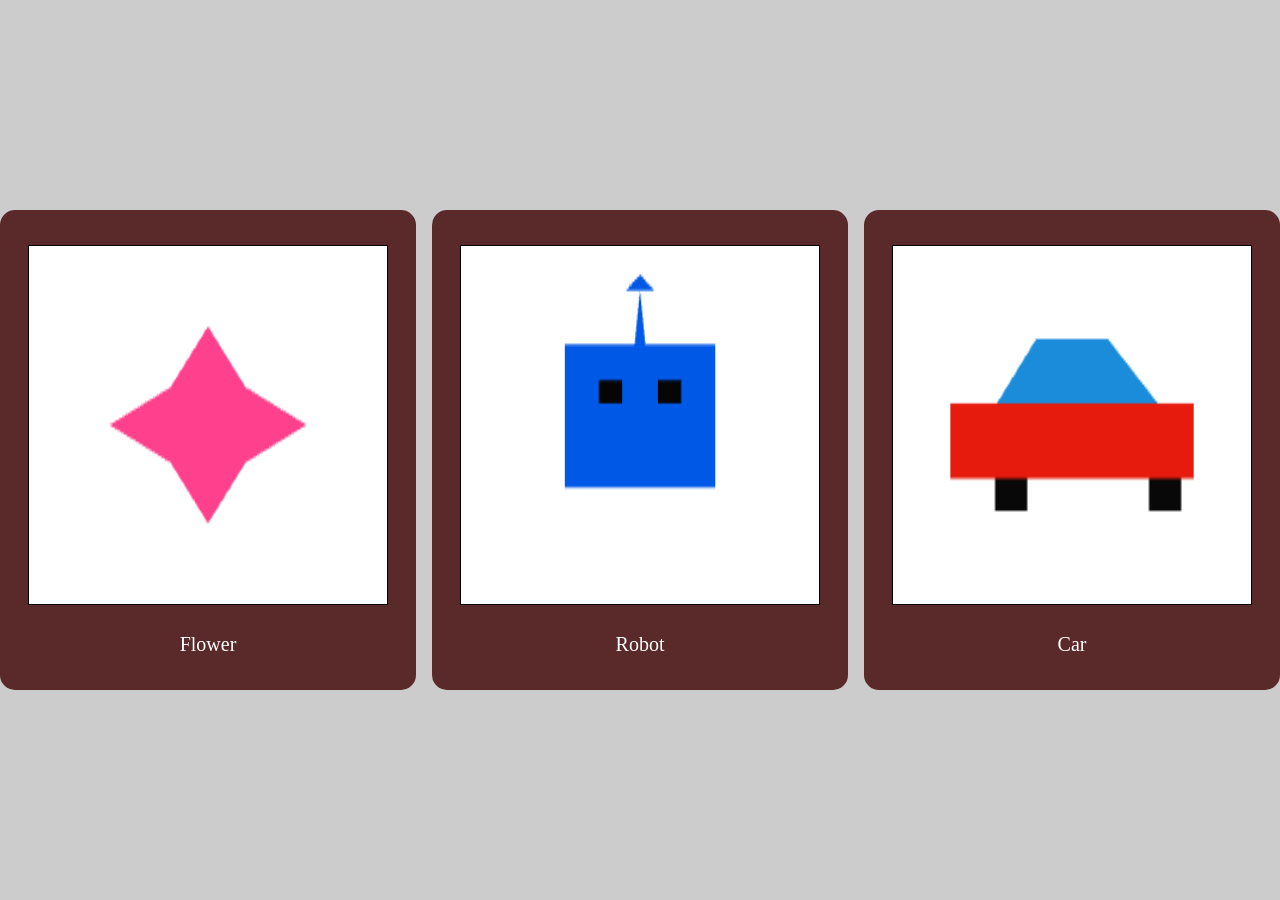
<file: atividade01/index.html>
<!DOCTYPE html>
<html lang="en">
<head>
    <meta charset="UTF-8">
    <meta name="viewport" content="width=device-width, initial-scale=1.0">
    <title>Document</title>
    <style>
        * {
            margin: 0;
            padding: 0;
            box-sizing: border-box;
        }

        div {
            display: flex;
            justify-content: center;
            align-items: center;
            gap: 16px;
            width: 100%;
            height: 100vh;
            background-color: #ccc;
        }

        div .item {
            display: flex;
            flex-direction: column;
            justify-content: center;
            align-items: center;
            width: 480px;
            height: 480px;
            background-color: #5a2929;

            border-radius: 15px;
        }

        canvas {
            width: 360px;
            height: 360px;
            border: 1px solid #000;
            background-color: #fff;
        }

        h2 {
            margin-top: 12px;
            color: #fff;
            font-size: 20px;
            font-weight: normal;
            text-align: center;
        }
    </style>
</head>
<body>
    <div>
        <div class="item">
            <canvas></canvas>
            <h2>Flower</h2>
        </div>
        <div class="item">
            <canvas></canvas>
            <h2>Robot</h2>
        </div>
        <div class="item">
            <canvas></canvas>
            <h2>Car</h2>
        </div>
    </div>
    <script>
        // Configuração inicial compartilhada pelos canvases.
        const vertexShaderSource = `#version 300 es
            in vec2 position;

            void main() {
                gl_Position = vec4(position, 0.0, 1.0);
            }
        `;

        const fragmentShaderSource = `#version 300 es
            precision mediump float;

            uniform vec4 color;
            out vec4 outColor;

            void main() {
                outColor = color;
            }
        `;

        const canvasConfigurations = [
            {
                vertices: [
                    0.0, 0.0,
                    0.0, 0.55,
                    0.21, 0.21,
                    0.55, 0.0,
                    0.21, -0.21,
                    0.0, -0.55,
                    -0.21, -0.21,
                    -0.55, 0.0,
                    -0.21, 0.21,
                    0.0, 0.55,
                ],
                color: [1.0, 0.25, 0.55, 1.0],
                mode: 'TRIANGLE_FAN',
            },
            {
                parts: [
                    {
                        vertices: [
                            -0.42, -0.35, 0.42, -0.35, 0.42, 0.45,
                            -0.42, -0.35, 0.42, 0.45, -0.42, 0.45,
                        ],
                        color: [0.0, 0.35, 0.9, 1.0],
                        mode: 'TRIANGLES',
                    },
                    {
                        vertices: [
                            -0.23, 0.12, -0.1, 0.12, -0.1, 0.25,
                            -0.23, 0.12, -0.1, 0.25, -0.23, 0.25,
                            0.1, 0.12, 0.23, 0.12, 0.23, 0.25,
                            0.1, 0.12, 0.23, 0.25, 0.1, 0.25,
                        ],
                        color: [0.02, 0.02, 0.02, 1.0],
                        mode: 'TRIANGLES',
                    },
                    {
                        vertices: [
                            -0.03, 0.45, 0.03, 0.45, 0.0, 0.75,
                            -0.08, 0.75, 0.08, 0.75, 0.0, 0.84,
                        ],
                        color: [0.0, 0.35, 0.9, 1.0],
                        mode: 'TRIANGLES',
                    },
                ],
            },
            {
                parts: [
                    {
                        vertices: [
                            -0.68, -0.3, 0.68, -0.3, 0.68, 0.12,
                            -0.68, -0.3, 0.68, 0.12, -0.68, 0.12,
                        ],
                        color: [0.9, 0.1, 0.05, 1.0],
                        mode: 'TRIANGLES',
                    },
                    {
                        vertices: [
                            -0.42, 0.12, -0.2, 0.48, 0.2, 0.48,
                            -0.42, 0.12, 0.2, 0.48, 0.48, 0.12,
                        ],
                        color: [0.1, 0.55, 0.85, 1.0],
                        mode: 'TRIANGLES',
                    },
                    {
                        vertices: [
                            -0.43, -0.48, -0.25, -0.48, -0.25, -0.3,
                            -0.43, -0.48, -0.25, -0.3, -0.43, -0.3,
                        ],
                        color: [0.03, 0.03, 0.03, 1.0],
                        mode: 'TRIANGLES',
                    },
                    {
                        vertices: [
                            0.43, -0.3, 0.43, -0.48, 0.61, -0.48,
                            0.43, -0.3, 0.61, -0.48, 0.61, -0.3,
                        ],
                        color: [0.03, 0.03, 0.03, 1.0],
                        mode: 'TRIANGLES',
                    },
                ],
            },
        ];

        function createShader(gl, type, source) {
            const shader = gl.createShader(type);
            gl.shaderSource(shader, source);
            gl.compileShader(shader);

            if (!gl.getShaderParameter(shader, gl.COMPILE_STATUS)) {
                console.error('Error compiling shader:', gl.getShaderInfoLog(shader));
                gl.deleteShader(shader);
                return null;
            }

            return shader;
        }

        function createProgram(gl) {
            const vertexShader = createShader(gl, gl.VERTEX_SHADER, vertexShaderSource);
            const fragmentShader = createShader(gl, gl.FRAGMENT_SHADER, fragmentShaderSource);
            const program = gl.createProgram();

            gl.attachShader(program, vertexShader);
            gl.attachShader(program, fragmentShader);
            gl.linkProgram(program);

            if (!gl.getProgramParameter(program, gl.LINK_STATUS)) {
                console.error('Error linking program:', gl.getProgramInfoLog(program));
                gl.deleteProgram(program);
                return null;
            }

            return program;
        }

        function renderCanvas(canvas, configuration) {
            const gl = canvas.getContext('webgl2');

            if (!gl) {
                console.error('WebGL2 is not supported by this browser.');
                return;
            }

            const program = createProgram(gl);
            const buffer = gl.createBuffer();
            const positionLocation = gl.getAttribLocation(program, 'position');
            const colorLocation = gl.getUniformLocation(program, 'color');
            const parts = configuration.parts || [configuration];

            gl.useProgram(program);
            gl.enableVertexAttribArray(positionLocation);
            gl.clearColor(1.0, 1.0, 1.0, 1.0);
            gl.clear(gl.COLOR_BUFFER_BIT);

            parts.forEach(part => {
                if (part.vertices.length === 0) {
                    return;
                }

                gl.bindBuffer(gl.ARRAY_BUFFER, buffer);
                gl.bufferData(gl.ARRAY_BUFFER, new Float32Array(part.vertices), gl.STATIC_DRAW);
                gl.vertexAttribPointer(positionLocation, 2, gl.FLOAT, false, 0, 0);
                gl.uniform4fv(colorLocation, part.color);
                gl.drawArrays(gl[part.mode], 0, part.vertices.length / 2);
            });
        }

        const allCanvas = document.querySelectorAll('canvas');
        allCanvas.forEach((canvas, index) => {
            renderCanvas(canvas, canvasConfigurations[index]);
        });
    </script>
</body>
</html>
</file>
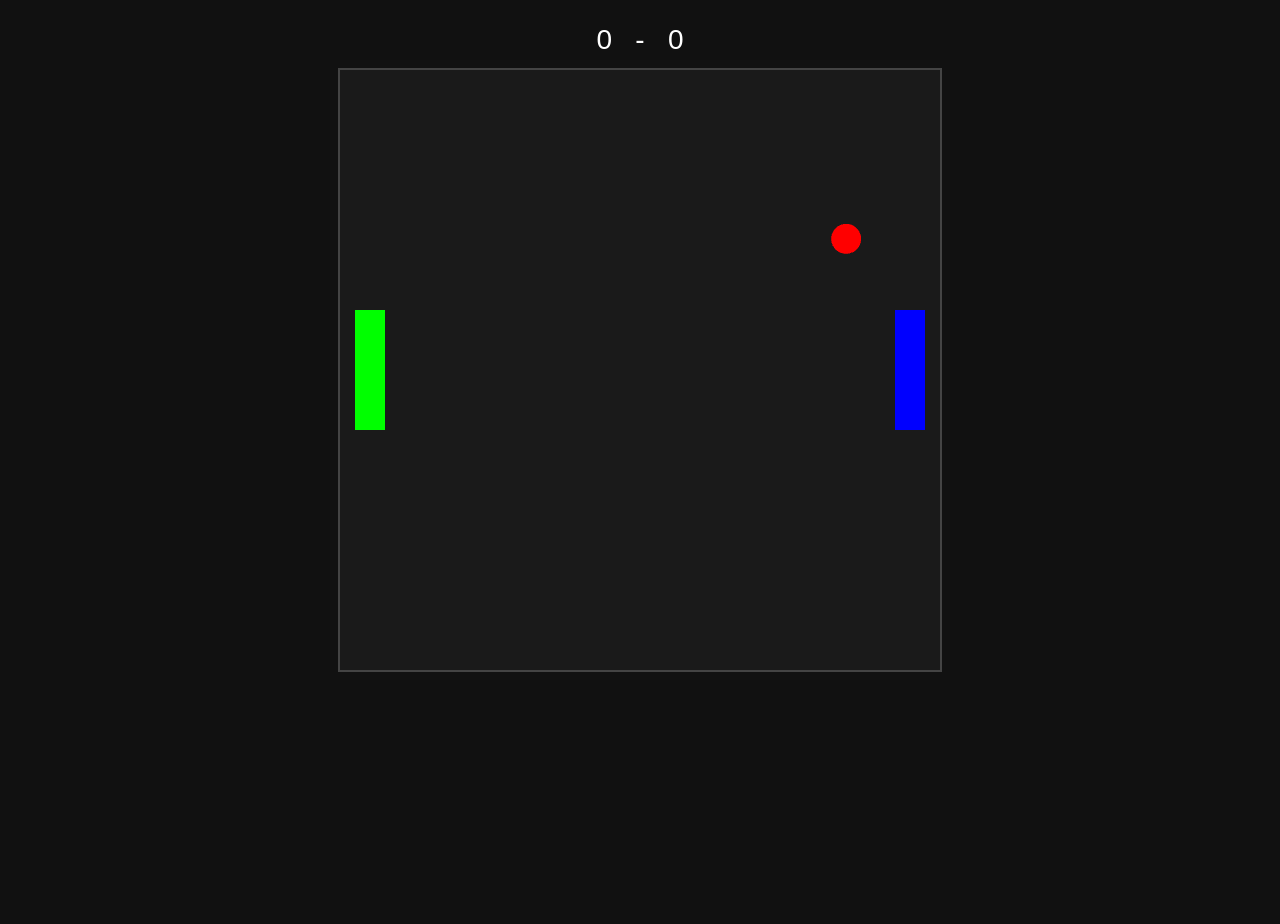
<file: atividade03/index.html>
<!DOCTYPE html>
<html lang="pt-BR">
<head>
    <meta charset="UTF-8">
    <title>Pong</title>
    <style>
        body {
            align-items: center;
            background: #111;
            color: #fff;
            display: flex;
            flex-direction: column;
            font-family: sans-serif;
            margin: 0;
            min-height: 100vh;
            padding-top: 24px;
        }

        #placar {
            font-size: 28px;
            margin-bottom: 12px;
        }

        canvas {
            border: 2px solid #444;
            max-height: 90vw;
            max-width: 90vw;
        }
    </style>
</head>

<body>

    <div id="placar">0&nbsp;&nbsp;&nbsp;-&nbsp;&nbsp;&nbsp;0</div>
    <canvas id="canvas" width="600" height="600"></canvas>

    <script src="m3.js"></script>
    <script src="main.js"></script>

</body>
</html>
</file>
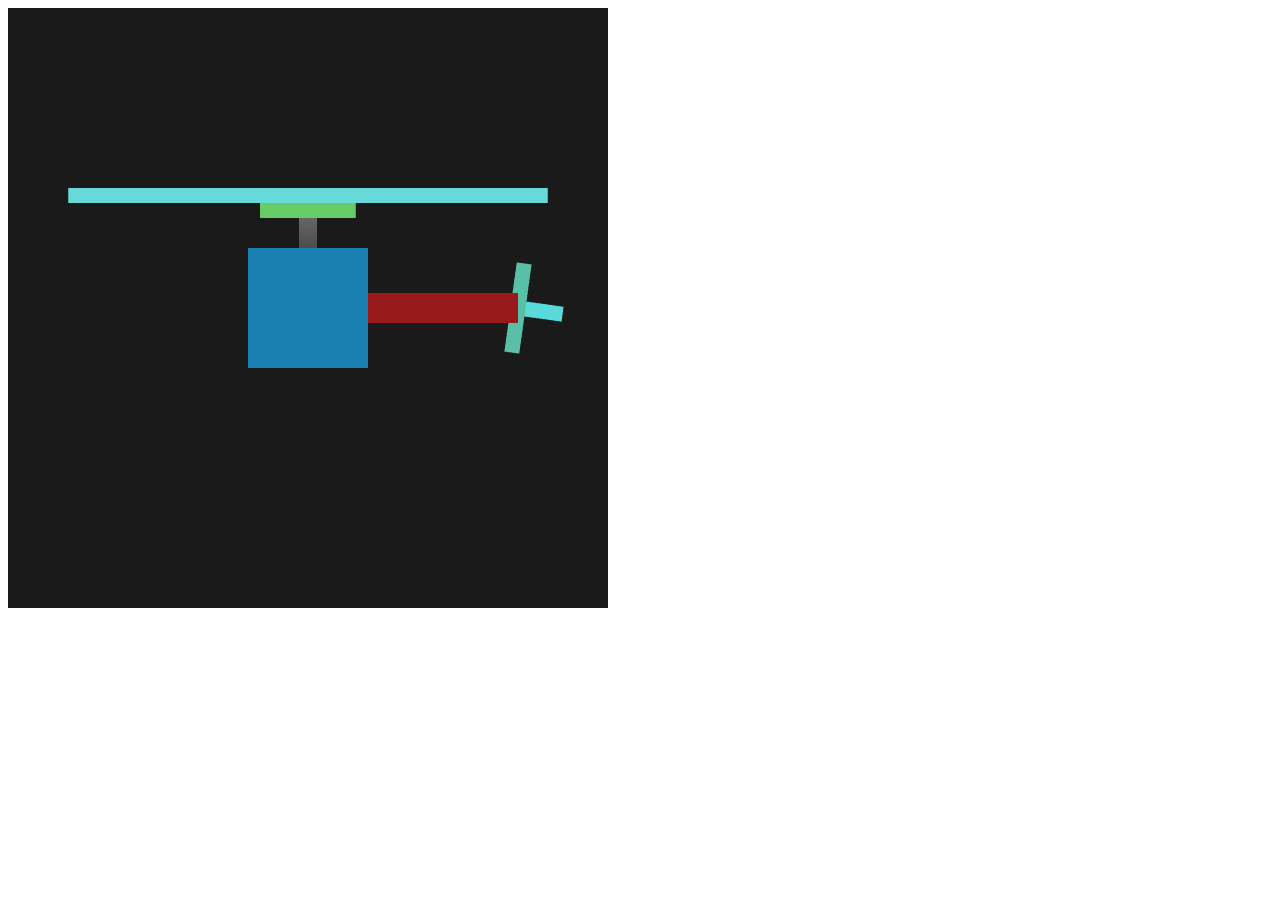
<file: atividade05/index.html>
<!DOCTYPE html>
<html lang="pt-BR">
<head>
    <meta charset="UTF-8">
    <title>Helicopter</title>
</head>

<body>

    <canvas id="canvas" width="600" height="600"></canvas>

    <script src="m4.js"></script>
    <script src="helicopterGeometry.js"></script>
    <script src="renderer.js"></script>
    <script src="sceneObject.js"></script>
    <script src="scene.js"></script>
    <script src="main.js"></script>

</body>
</html>
</file>
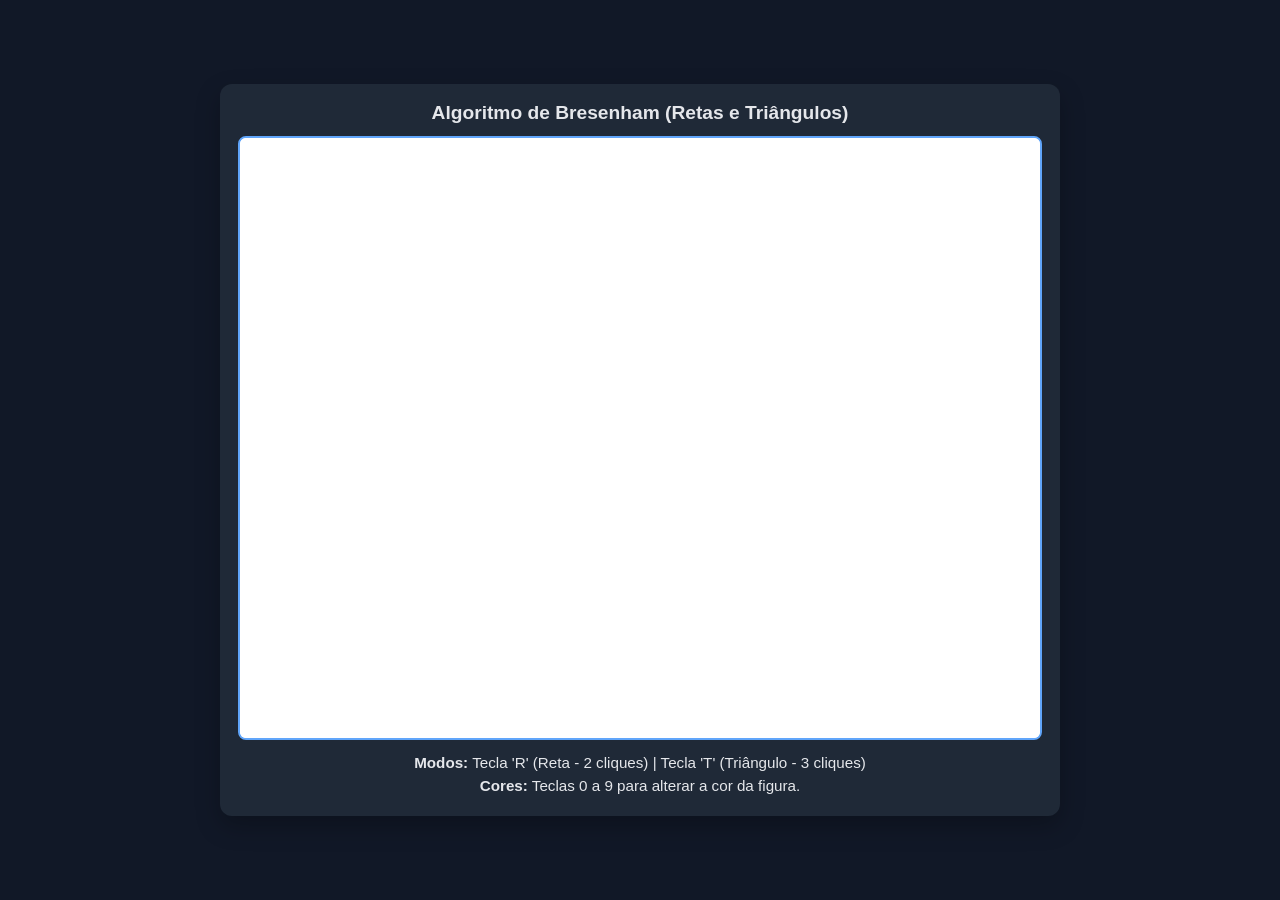
<file: atividade02/ex02/index.html>
<!DOCTYPE html>
<html lang="pt-BR">
<head>
    <meta charset="UTF-8" />
    <meta name="viewport" content="width=device-width, initial-scale=1.0" />
    <title>Desenho de Retas e Triângulos com Bresenham</title>
    <link rel="stylesheet" type="text/css" href="index.css">
</head>
<body>
    <div class="container">
        <h1>Algoritmo de Bresenham (Retas e Triângulos)</h1>
        <canvas id="canvas" width="800" height="600"></canvas>
        <div class="info">
            <b>Modos:</b> Tecla 'R' (Reta - 2 cliques) | Tecla 'T' (Triângulo - 3 cliques)<br>
            <b>Cores:</b> Teclas 0 a 9 para alterar a cor da figura.
        </div>
    </div>
    <script src="script.js"></script>
</body>
</html>
</file>
<file: atividade02/ex02/index.css>
:root {
    --bg: #111827;
    --panel: #1f2937;
    --text: #e5e7eb;
    --accent: #60a5fa;
}

* {
    box-sizing: border-box;
}

body {
    margin: 0;
    background: var(--bg);
    color: var(--text);
    font-family: Arial, sans-serif;
    display: flex;
    justify-content: center;
    align-items: center;
    min-height: 100vh;
}

.container {
    background: var(--panel);
    border-radius: 12px;
    padding: 18px;
    box-shadow: 0 10px 25px rgba(0, 0, 0, 0.25);
}

h1 {
    margin: 0 0 12px;
    font-size: 1.2rem;
    text-align: center;
}

canvas {
    display: block;
    background: white;
    border: 2px solid var(--accent);
    border-radius: 8px;
    cursor: crosshair;
}

.info {
    margin-top: 12px;
    text-align: center;
    font-size: 0.95rem;
    line-height: 1.5;
}
</file>
